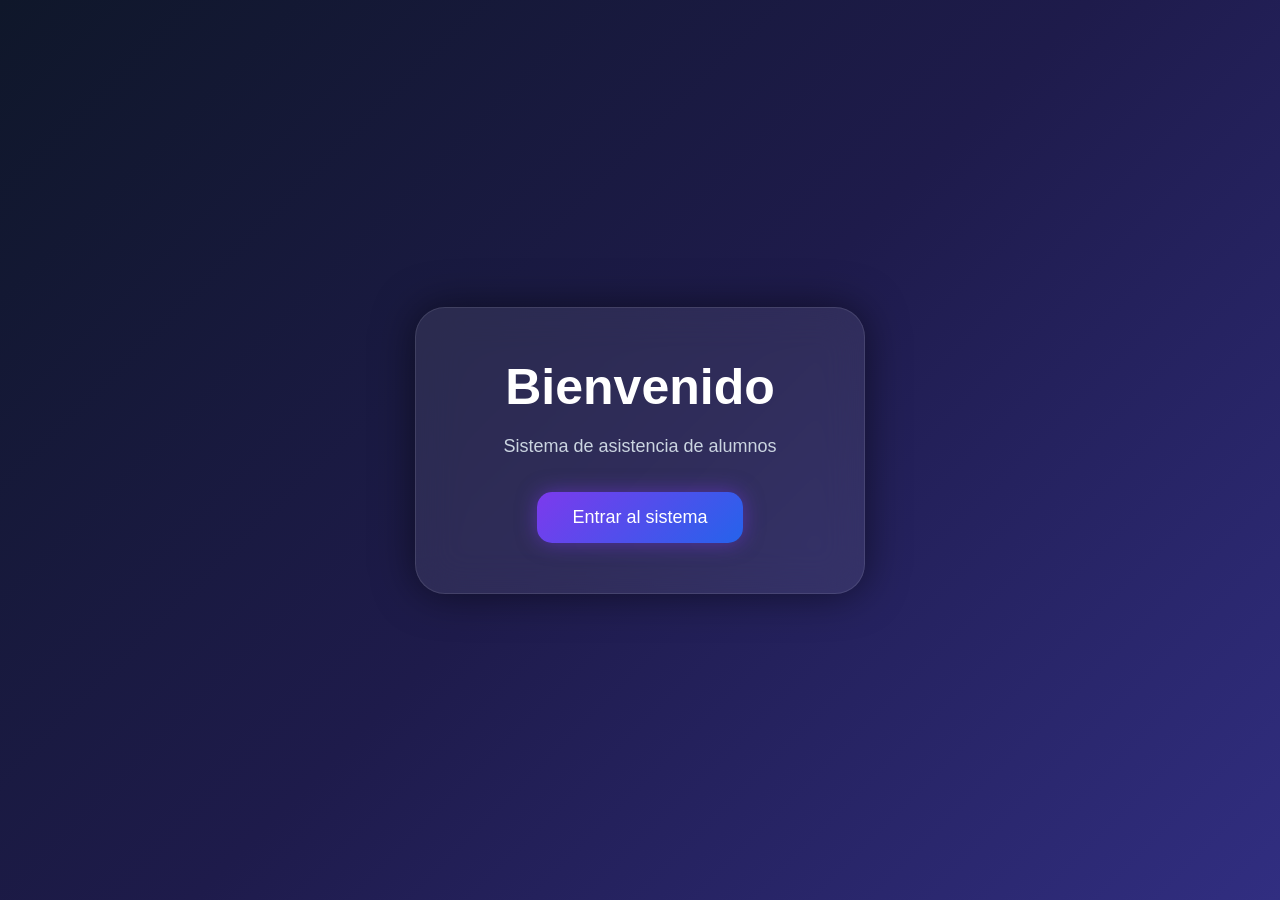
<file: index.html>
<!DOCTYPE html>
<html lang="es"
      xmlns:th="http://www.thymeleaf.org">

<head>
    <meta charset="UTF-8">
    <title>Bienvenido</title>

    <style>

        *{
            margin:0;
            padding:0;
            box-sizing:border-box;
            font-family:Arial;
        }

        body{
            height:100vh;
            display:flex;
            justify-content:center;
            align-items:center;
            background:
            linear-gradient(
            135deg,
            #0f172a,
            #1e1b4b,
            #312e81
            );

            overflow:hidden;
        }

        .box{
            width:450px;
            padding:50px;
            border-radius:30px;

            background:rgba(255,255,255,0.08);

            backdrop-filter:blur(20px);

            border:1px solid rgba(255,255,255,0.1);

            box-shadow:
            0 0 40px rgba(0,0,0,0.5);

            text-align:center;

            animation:fade 1s ease;
        }

        @keyframes fade{
            from{
                opacity:0;
                transform:translateY(30px);
            }

            to{
                opacity:1;
                transform:translateY(0);
            }
        }

        h1{
            color:white;
            font-size:50px;
            margin-bottom:20px;
        }

        p{
            color:#cbd5e1;
            margin-bottom:35px;
            font-size:18px;
        }

        a{
            display:inline-block;

            padding:15px 35px;

            border-radius:15px;

            text-decoration:none;

            color:white;

            font-size:18px;

            background:
            linear-gradient(
            135deg,
            #7c3aed,
            #2563eb
            );

            transition:0.3s;

            box-shadow:
            0 0 20px rgba(124,58,237,0.5);
        }

        a:hover{

            transform:scale(1.05);

            box-shadow:
            0 0 30px rgba(124,58,237,0.9);
        }

    </style>

</head>

<body>

    <div class="box">

        <h1>
            Bienvenido
        </h1>

        <p>
            Sistema de asistencia de alumnos
        </p>

        <a href="/login">
            Entrar al sistema
        </a>

    </div>

</body>
</html>
</file>
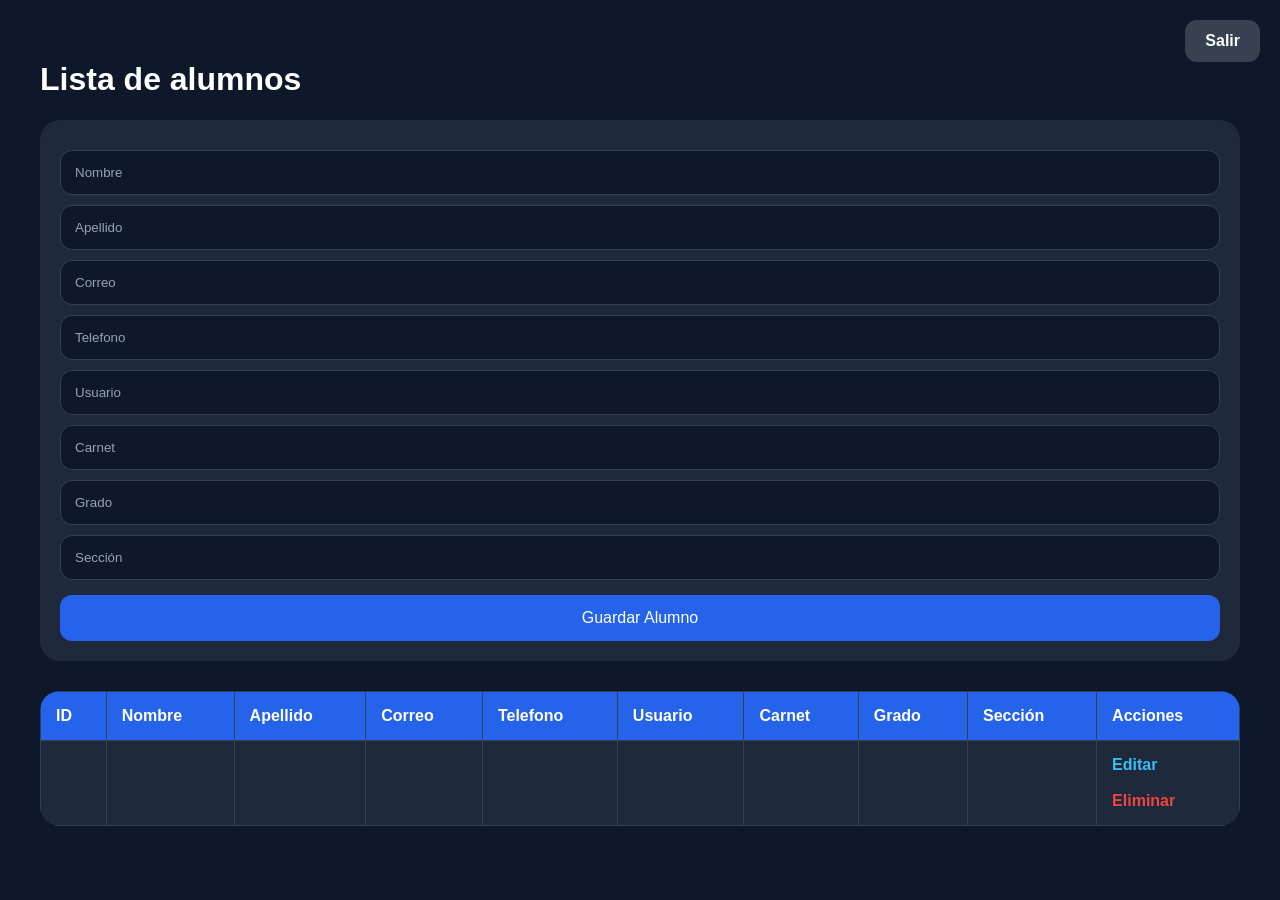
<file: alumnos.html>
<!DOCTYPE html>
<html lang="es"
      xmlns:th="http://www.thymeleaf.org">

<head>
    <meta charset="UTF-8">
    <title>Alumnos</title>

    <style>

        body{
            font-family:Arial;
            background:#0f172a;
            margin:0;
            padding:40px;
            color:white;
        }

        h1{
            color:white;
        }

        /* FORM */

        form{
            background:#1e293b;
            padding:20px;
            border-radius:20px;
            margin-bottom:30px;
        }

        input{
            width:100%;
            padding:14px;
            margin-top:10px;
            border-radius:12px;
            border:1px solid #334155;
            background:#0f172a;
            color:white;
            box-sizing:border-box;
        }

        input::placeholder{
            color:#94a3b8;
        }

        button{
            width:100%;
            padding:14px;
            margin-top:15px;
            border:none;
            border-radius:12px;
            background:#2563eb;
            color:white;
            cursor:pointer;
            font-size:16px;
        }

        button:hover{
            background:#1d4ed8;
        }

        /* TABLA */

        table{
            width:100%;
            border-collapse:collapse;
            background:#1e293b;
            margin-top:20px;
            border-radius:20px;
            overflow:hidden;
        }

        th, td{
            padding:15px;
            border:1px solid #334155;
            text-align:left;
            color:white;
        }

        th{
            background:#2563eb;
        }

        /* BOTON SALIR */

        .salir{
            position:absolute;
            top:20px;
            right:20px;
            background:#374151;
            color:white;
            padding:12px 20px;
            border-radius:12px;
            text-decoration:none;
            font-weight:bold;
        }

        .salir:hover{
            background:#1f2937;
        }

    </style>

</head>

<body>

    <a href="/dashboard"
       class="salir">
        Salir
    </a>

    <h1>
        Lista de alumnos
    </h1>

    <!-- SOLO ADMIN VE EL FORMULARIO -->

    <form th:if="${rol == 'ADMIN'}"
          action="/guardar-alumno"
          method="post">

        <input type="text"
               name="nombre"
               placeholder="Nombre"
               required>

        <input type="text"
               name="apellido"
               placeholder="Apellido"
               required>

        <input type="email"
               name="correo"
               placeholder="Correo"
               required>

        <input type="text"
               name="telefono"
               placeholder="Telefono"
               required>

        <input type="text"
               name="usuario"
               placeholder="Usuario"
               required>

        <input type="text"
               name="carnet"
               placeholder="Carnet"
               required>

        <input type="text"
               name="grado"
               placeholder="Grado"
               required>

        <input type="text"
               name="seccion"
               placeholder="Sección"
               required>

        <button type="submit">
            Guardar Alumno
        </button>

    </form>

    <table>

        <thead>

            <tr>
                <th>ID</th>
                <th>Nombre</th>
                <th>Apellido</th>
                <th>Correo</th>
                <th>Telefono</th>
                <th>Usuario</th>
                <th>Carnet</th>
                <th>Grado</th>
                <th>Sección</th>

                <th th:if="${rol == 'ADMIN'}">
                    Acciones
                </th>

            </tr>

        </thead>

        <tbody>

            <tr th:each="alumno : ${listaAlumnos}">

                <td th:text="${alumno.id}"></td>
                <td th:text="${alumno.nombre}"></td>
                <td th:text="${alumno.apellido}"></td>
                <td th:text="${alumno.correo}"></td>
                <td th:text="${alumno.telefono}"></td>
                <td th:text="${alumno.usuario}"></td>
                <td th:text="${alumno.carnet}"></td>
                <td th:text="${alumno.grado}"></td>
                <td th:text="${alumno.seccion}"></td>

                <td th:if="${rol == 'ADMIN'}">

                    <a style="color:#38bdf8;
                              text-decoration:none;
                              font-weight:bold;"
                       th:href="@{/editar-alumno/{id}(id=${alumno.id})}">
                        Editar
                    </a>

                    <br><br>

                    <a style="color:#ef4444;
                              text-decoration:none;
                              font-weight:bold;"
                       th:href="@{/eliminar-alumno/{id}(id=${alumno.id})}">
                        Eliminar
                    </a>

                </td>

            </tr>

        </tbody>

    </table>

</body>
</html>
</file>
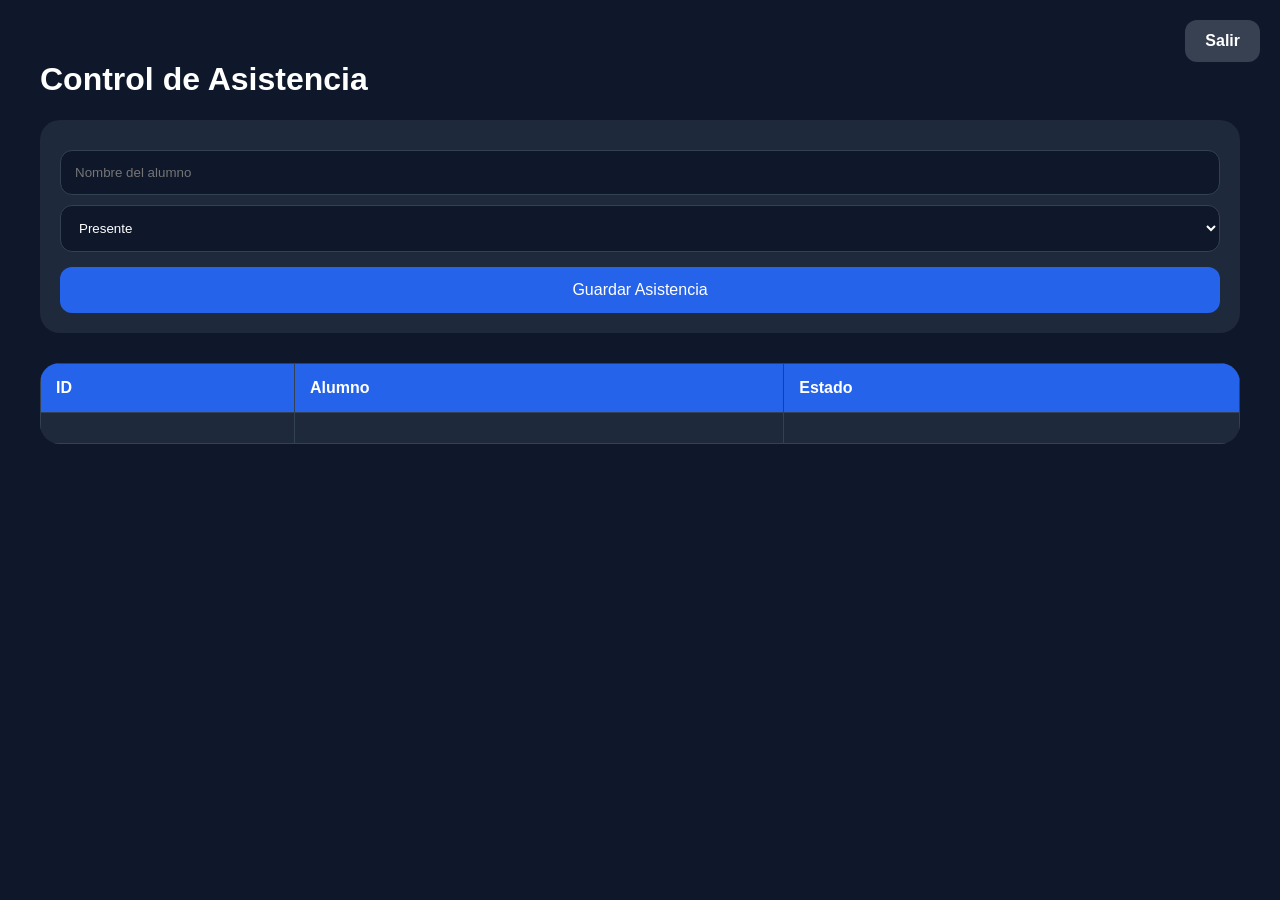
<file: asistencias.html>
<!DOCTYPE html>
<html lang="es"
      xmlns:th="http://www.thymeleaf.org">

<head>
    <meta charset="UTF-8">
    <title>Asistencias</title>

    <style>

        body{
            font-family:Arial;
            background:#0f172a;
            margin:0;
            padding:40px;
            color:white;
        }

        h1{
            color:white;
        }

        form{
            background:#1e293b;
            padding:20px;
            border-radius:20px;
            margin-bottom:30px;
        }

        input, select{
            width:100%;
            padding:14px;
            margin-top:10px;
            border-radius:12px;
            border:1px solid #334155;
            background:#0f172a;
            color:white;
            box-sizing:border-box;
        }

        button{
            width:100%;
            padding:14px;
            margin-top:15px;
            border:none;
            border-radius:12px;
            background:#2563eb;
            color:white;
            cursor:pointer;
            font-size:16px;
        }

        button:hover{
            background:#1d4ed8;
        }

        table{
            width:100%;
            border-collapse:collapse;
            background:#1e293b;
            margin-top:20px;
            border-radius:20px;
            overflow:hidden;
        }

        th, td{
            padding:15px;
            border:1px solid #334155;
            text-align:left;
            color:white;
        }

        th{
            background:#2563eb;
        }

        .presente{
            color:#22c55e;
            font-weight:bold;
        }

        .ausente{
            color:#ef4444;
            font-weight:bold;
        }

        .salir{
            position:absolute;
            top:20px;
            right:20px;
            background:#374151;
            color:white;
            padding:12px 20px;
            border-radius:12px;
            text-decoration:none;
            font-weight:bold;
        }

        .salir:hover{
            background:#1f2937;
        }

    </style>

</head>

<body>

    <a href="/dashboard"
       class="salir">
        Salir
    </a>

    <h1>Control de Asistencia</h1>

    <form action="/guardar-asistencia"
          method="post">

        <input type="text"
               name="alumno"
               placeholder="Nombre del alumno"
               required>

        <select name="estado">

            <option value="Presente">
                Presente
            </option>

            <option value="Ausente">
                Ausente
            </option>

        </select>

        <button type="submit">
            Guardar Asistencia
        </button>

    </form>

    <table>

        <thead>

            <tr>
                <th>ID</th>
                <th>Alumno</th>
                <th>Estado</th>
            </tr>

        </thead>

        <tbody>

            <tr th:each="asistencia : ${listaAsistencias}">

                <td th:text="${asistencia.id}"></td>

                <td th:text="${asistencia.alumno}"></td>

                <td>

                    <span th:if="${asistencia.estado == 'Presente'}"
                          class="presente"
                          th:text="${asistencia.estado}">
                    </span>

                    <span th:if="${asistencia.estado == 'Ausente'}"
                          class="ausente"
                          th:text="${asistencia.estado}">
                    </span>

                </td>

            </tr>

        </tbody>

    </table>

</body>
</html>
</file>
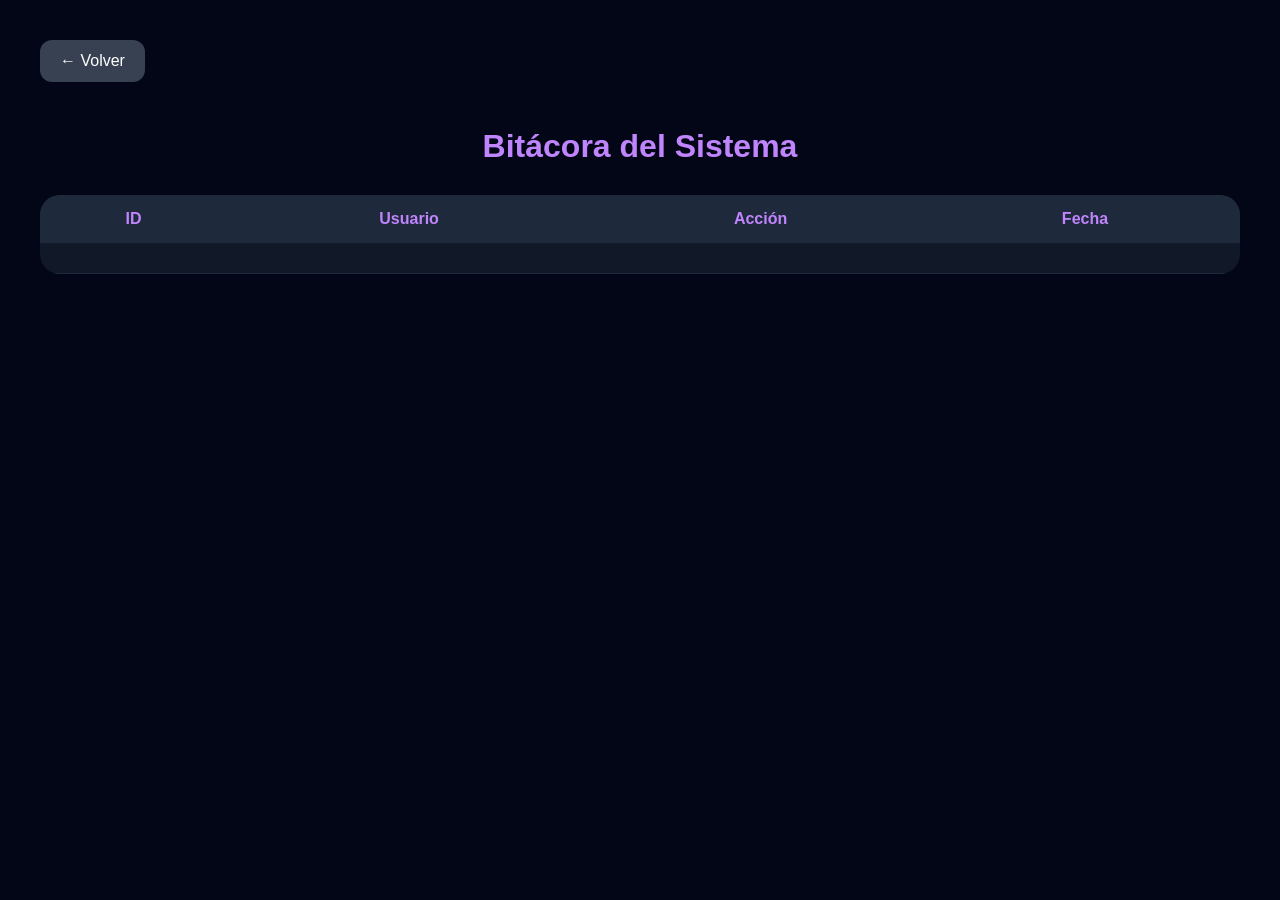
<file: bitacora.html>
<!DOCTYPE html>
<html lang="es"
      xmlns:th="http://www.thymeleaf.org">

<head>

    <meta charset="UTF-8">

    <title>Bitácora</title>

    <style>

        body{
            margin:0;
            padding:40px;
            font-family:Arial;
            background:#020617;
            color:white;
        }

        h1{
            text-align:center;
            margin-bottom:30px;
            color:#c084fc;
        }

        table{
            width:100%;
            border-collapse:collapse;
            background:#111827;
            border-radius:20px;
            overflow:hidden;
        }

        th{
            background:#1e293b;
            color:#c084fc;
            padding:15px;
        }

        td{
            padding:15px;
            border-bottom:1px solid #1e293b;
            text-align:center;
        }

        tr:hover{
            background:#1e293b;
        }

        .volver{
            display:inline-block;
            margin-bottom:25px;
            padding:12px 20px;
            background:#374151;
            color:white;
            text-decoration:none;
            border-radius:12px;
        }

        .volver:hover{

            box-shadow:
                0 0 10px #a855f7,
                0 0 20px #a855f7;

        }

    </style>

</head>

<body>

    <a href="/dashboard"
       class="volver">

        ← Volver

    </a>

    <h1>
        Bitácora del Sistema
    </h1>

    <table>

        <thead>

            <tr>

                <th>ID</th>

                <th>Usuario</th>

                <th>Acción</th>

                <th>Fecha</th>

            </tr>

        </thead>

        <tbody>

            <tr th:each="b : ${listaBitacora}">

                <td th:text="${b.id}"></td>

                <td th:text="${b.usuario}"></td>

                <td th:text="${b.accion}"></td>

                <td th:text="${b.fecha}"></td>

            </tr>

        </tbody>

    </table>

</body>

</html>
</file>
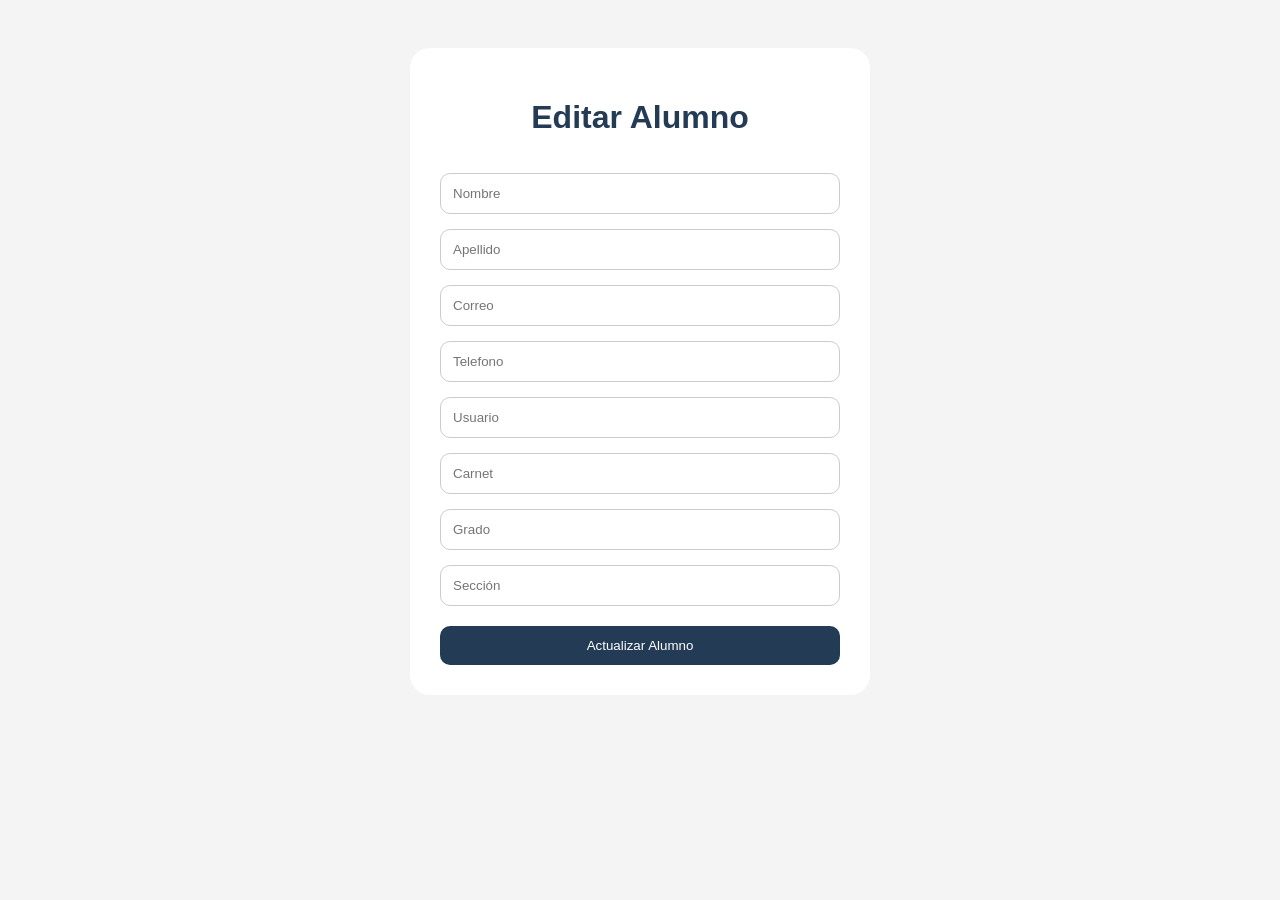
<file: editar-alumno.html>
<!DOCTYPE html>
<html lang="es"
      xmlns:th="http://www.thymeleaf.org">

<head>
    <meta charset="UTF-8">
    <title>Editar Alumno</title>

    <style>

        body{
            font-family:Arial;
            background:#f4f4f4;
            padding:40px;
        }

        .box{
            background:white;
            padding:30px;
            border-radius:20px;
            width:400px;
            margin:auto;
        }

        h1{
            text-align:center;
            color:#243b55;
        }

        input{
            width:100%;
            padding:12px;
            margin-top:15px;
            border-radius:10px;
            border:1px solid #ccc;
            box-sizing:border-box;
        }

        button{
            width:100%;
            padding:12px;
            margin-top:20px;
            border:none;
            border-radius:10px;
            background:#243b55;
            color:white;
            cursor:pointer;
        }

    </style>

</head>

<body>

    <div class="box">

        <h1>Editar Alumno</h1>

        <form action="/guardar-alumno"
              method="post">

            <input type="hidden"
                   name="id"
                   th:value="${alumno.id}">

            <input type="text"
                   name="nombre"
                   th:value="${alumno.nombre}"
                   placeholder="Nombre"
                   required>

            <input type="text"
                   name="apellido"
                   th:value="${alumno.apellido}"
                   placeholder="Apellido"
                   required>

            <input type="email"
                   name="correo"
                   th:value="${alumno.correo}"
                   placeholder="Correo"
                   required>

            <input type="text"
                   name="telefono"
                   th:value="${alumno.telefono}"
                   placeholder="Telefono"
                   required>

            <input type="text"
                   name="usuario"
                   th:value="${alumno.usuario}"
                   placeholder="Usuario"
                   required>

            <input type="text"
                   name="carnet"
                   th:value="${alumno.carnet}"
                   placeholder="Carnet"
                   required>

            <input type="text"
                   name="grado"
                   th:value="${alumno.grado}"
                   placeholder="Grado"
                   required>

            <input type="text"
                   name="seccion"
                   th:value="${alumno.seccion}"
                   placeholder="Sección"
                   required>

            <button type="submit">
                Actualizar Alumno
            </button>

        </form>

    </div>

</body>
</html>
</file>
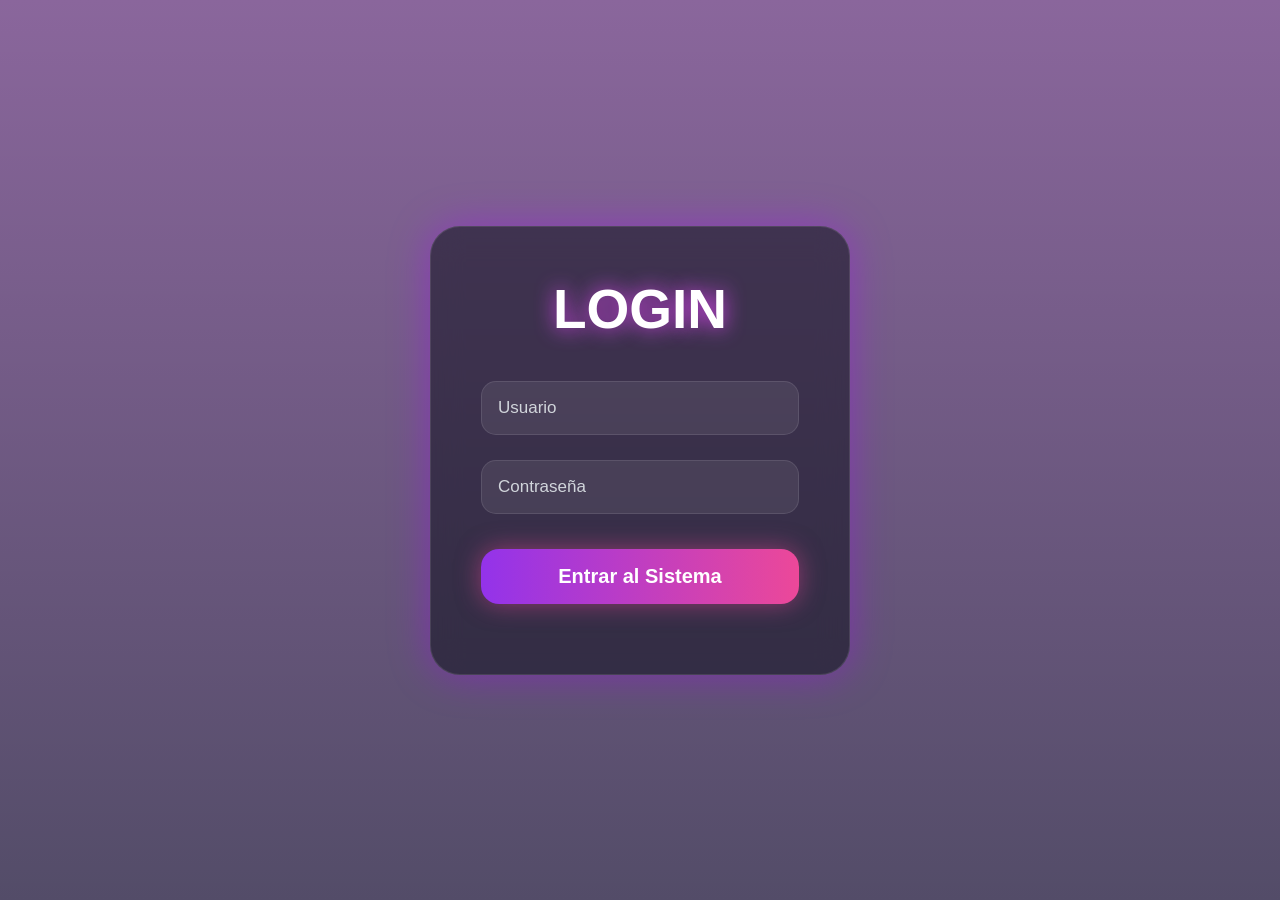
<file: login.html>
<!DOCTYPE html>
<html lang="es"
      xmlns:th="http://www.thymeleaf.org">

<head>
    <meta charset="UTF-8">
    <title>Login</title>

    <style>

        *{
            margin:0;
            padding:0;
            box-sizing:border-box;
            font-family:Arial;
        }

        body{
            height:100vh;
            display:flex;
            justify-content:center;
            align-items:center;
            background:
            linear-gradient(
            rgba(60,0,90,0.6),
            rgba(10,0,40,0.7)),
            url('https://images.unsplash.com/photo-1515879218367-8466d910aaa4?q=80&w=1920');
            background-size:cover;
            background-position:center;
            overflow:hidden;
        }

        .login-box{
            width:420px;
            padding:50px;
            border-radius:30px;
            background:rgba(15,15,30,0.55);
            backdrop-filter:blur(15px);
            box-shadow:0px 0px 40px rgba(170,0,255,0.4);
            border:1px solid rgba(255,255,255,0.1);
            color:white;
        }

        .login-box h1{
            text-align:center;
            font-size:55px;
            margin-bottom:40px;
            color:#ffffff;
            text-shadow:0px 0px 20px #d946ef;
        }

        .input-box{
            margin-top:25px;
        }

        .input-box input{
            width:100%;
            padding:16px;
            border:none;
            outline:none;
            border-radius:15px;
            background:rgba(255,255,255,0.08);
            color:white;
            font-size:17px;
            border:1px solid rgba(255,255,255,0.1);
            transition:0.3s;
        }

        .input-box input:focus{
            border:1px solid #d946ef;
            box-shadow:0px 0px 20px rgba(217,70,239,0.6);
        }

        .input-box input::placeholder{
            color:#d1d5db;
        }

        .login-btn{
            width:100%;
            margin-top:35px;
            padding:16px;
            border:none;
            border-radius:18px;
            background:linear-gradient(90deg,#9333ea,#ec4899);
            color:white;
            font-size:20px;
            font-weight:bold;
            cursor:pointer;
            transition:0.3s;
            box-shadow:0px 0px 25px rgba(236,72,153,0.5);
        }

        .login-btn:hover{
            transform:scale(1.03);
            box-shadow:0px 0px 40px rgba(236,72,153,0.8);
        }

        .error{
            color:#ff4d6d;
            margin-top:20px;
            text-align:center;
            font-weight:bold;
        }

    </style>

</head>

<body>

    <div class="login-box">

        <h1>LOGIN</h1>

        <form th:action="@{/procesar-login}"
              method="post">

            <div class="input-box">

                <input type="text"
                       name="usuario"
                       placeholder="Usuario"
                       required>

            </div>

            <div class="input-box">

                <input type="password"
                       name="password"
                       placeholder="Contraseña"
                       required>

            </div>

            <button type="submit"
                    class="login-btn">

                Entrar al Sistema

            </button>

        </form>

        <p class="error"
           th:if="${error}"
           th:text="${error}">
        </p>

    </div>

</body>
</html>
</file>
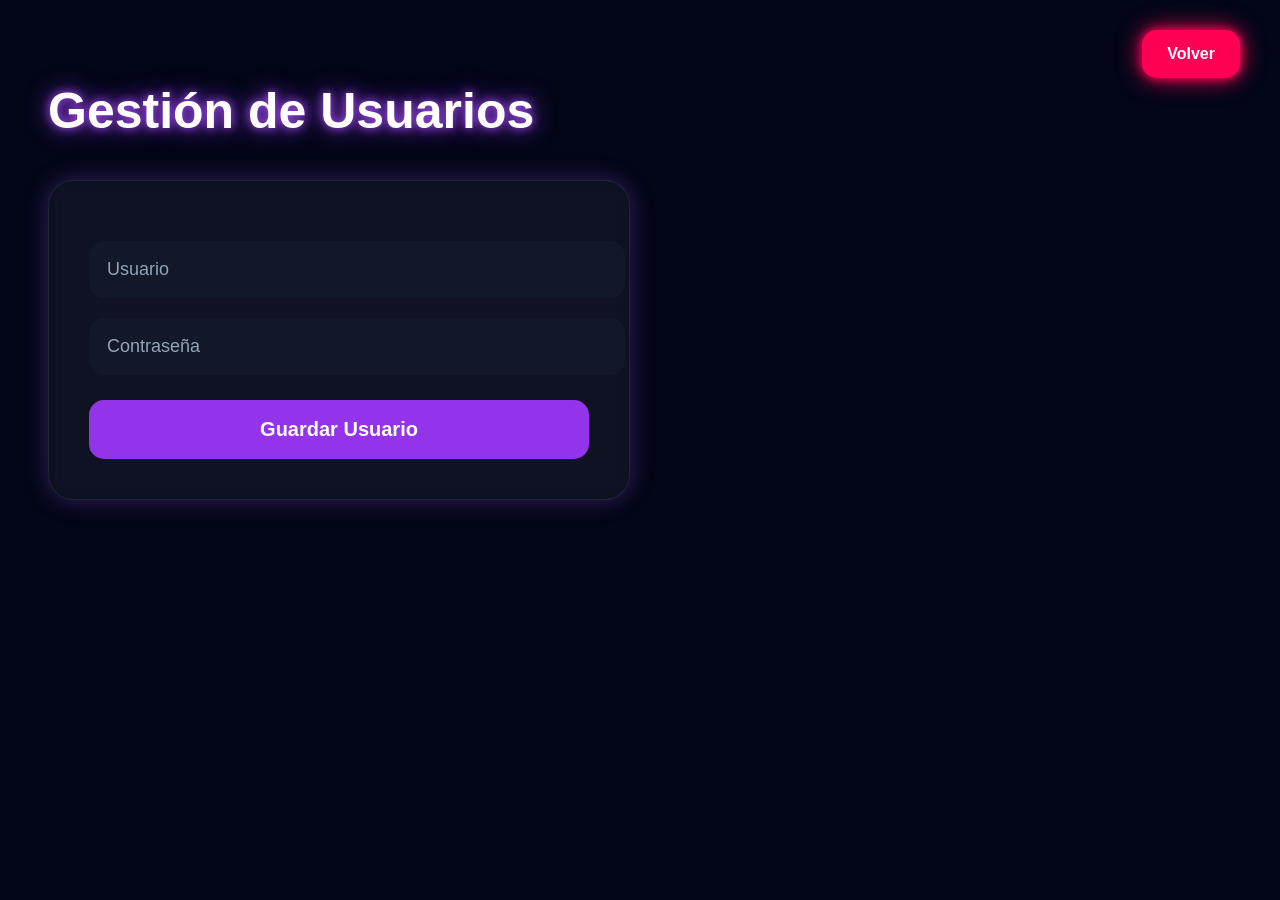
<file: usuarios.html>
<!DOCTYPE html>
<html lang="es"
      xmlns:th="http://www.thymeleaf.org">

<head>

    <meta charset="UTF-8">

    <title>
        Gestión Usuarios
    </title>

    <style>

        body{

            background:#020617;
            color:white;
            font-family:Arial;

            padding:40px;
        }

        h1{

            font-size:50px;

            margin-bottom:40px;

            color:white;

            text-shadow:
                0 0 10px #a855f7,
                0 0 25px #9333ea;
        }

        .contenedor{

            width:500px;

            background:rgba(255,255,255,0.05);

            padding:40px;

            border-radius:25px;

            backdrop-filter:blur(10px);

            border:1px solid rgba(255,255,255,0.08);

            box-shadow:
                0 0 25px rgba(168,85,247,0.3);
        }

        input{

            width:100%;

            padding:18px;

            margin-top:20px;

            border:none;

            border-radius:15px;

            background:#111827;

            color:white;

            font-size:18px;
        }

        input::placeholder{

            color:#94a3b8;
        }

        button{

            width:100%;

            margin-top:25px;

            padding:18px;

            border:none;

            border-radius:15px;

            background:#9333ea;

            color:white;

            font-size:20px;

            font-weight:bold;

            cursor:pointer;

            transition:0.3s;
        }

        button:hover{

            background:#7e22ce;

            transform:scale(1.03);
        }

        .volver{

            position:absolute;

            top:30px;
            right:40px;

            text-decoration:none;

            color:white;

            background:#ff0055;

            padding:15px 25px;

            border-radius:15px;

            font-weight:bold;

            box-shadow:
                0 0 10px #ff0055,
                0 0 25px #ff0055;
        }

    </style>

</head>

<body>

    <a th:href="@{/dashboard}"
       class="volver">

        Volver

    </a>

    <h1>
        Gestión de Usuarios
    </h1>

    <div class="contenedor">

        <form action="/guardar-usuario"
              method="post">

            <input type="text"
                   name="usuario"
                   placeholder="Usuario"
                   required>

            <input type="password"
                   name="password"
                   placeholder="Contraseña"
                   required>

            <button type="submit">

                Guardar Usuario

            </button>

        </form>

    </div>

</body>
</html>
</file>
